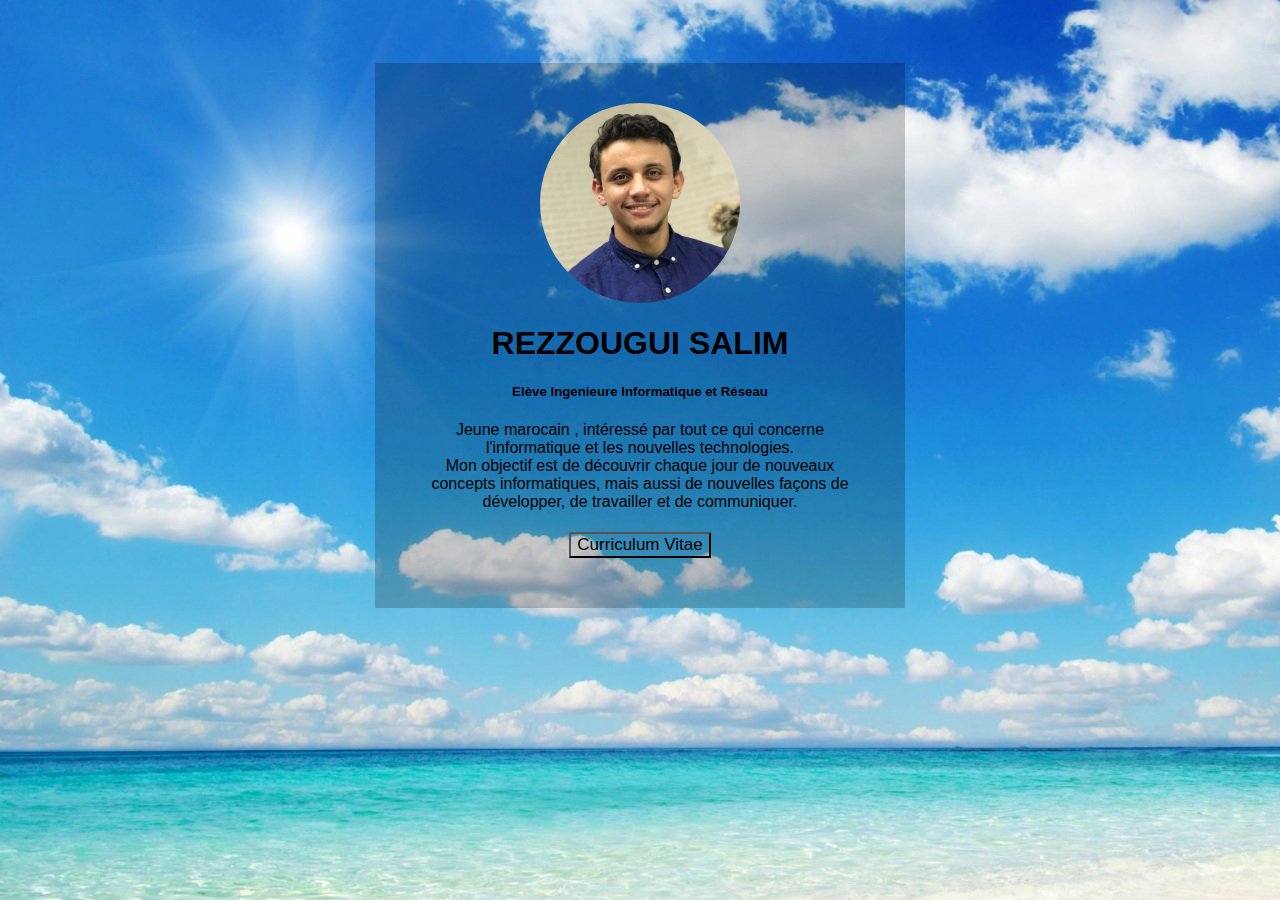
<file: index.html>
<html>
	<head>
		<meta charset="utf-8">
		<script src=""></script>
		<link src="http://maxcdn.bootstrapcdn.com/font-awesome/4.1.0/css/font-awesome.min.css" rel="stylesheet">
		<link href="http://maxcdn.bootstrapcdn.com/font-awesome/4.1.0/css/font-awesome.min.css" rel="stylesheet">
		<link rel="stylesheet" href="https://maxcdn.bootstrapcdn.com/font-awesome/4.4.0/css/font-awesome.min.css">  
		<link rel="stylesheet" href="style.css">
		<title>Personal WebSite</title>
	</head>
	<body>
		<div class="box">
			<img src="pp.jpg" alt="" class="box-img" >
			<h1>REZZOUGUI SALIM</h1>
			<h5>Elève Ingenieure Informatique et Réseau</h5>
			<p>Jeune marocain , intéressé par tout ce qui concerne l'informatique et les nouvelles technologies.<br>
Mon objectif est de découvrir chaque jour de nouveaux concepts informatiques, mais aussi de nouvelles façons de développer, de travailler et de communiquer.</p>
		<div >
			
		<ul>
		<a href="index2.html"><button id="ButtonCV">Curriculum Vitae</button></a>
		<!-- <li><a href="#"><i class="fa fa-facebook"></i></a></li> -->
		 <!-- <li><a href="#"><i class="fa fa-google-plus"></i></a></li> -->
		<!--<li><a href="#"><i class="fas fa-phone" ></i></a></li>-->
		<!--<li><a href="http://www.google.com/"><input type="button" value="CV" /></a></li>-->
			
		</ul>

		
		</div>
		</div>
	</body>
</html>
</file>
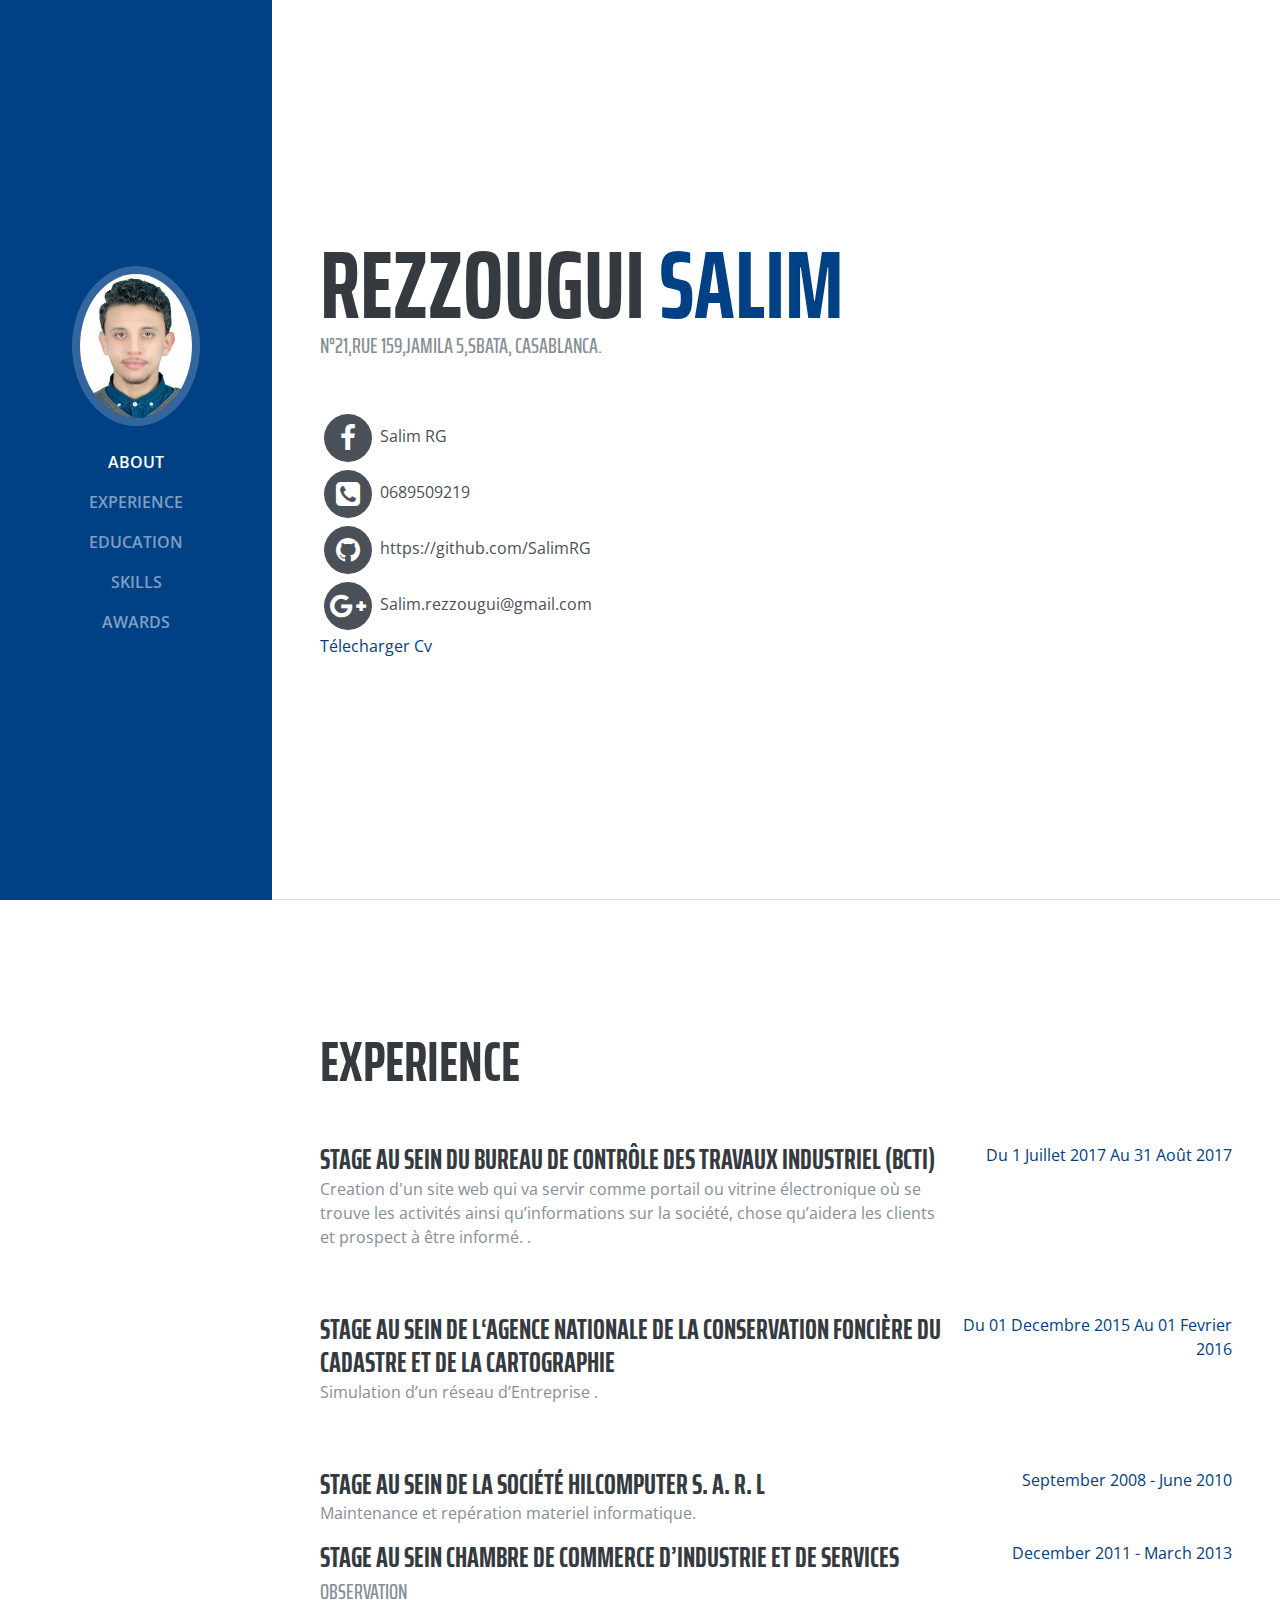
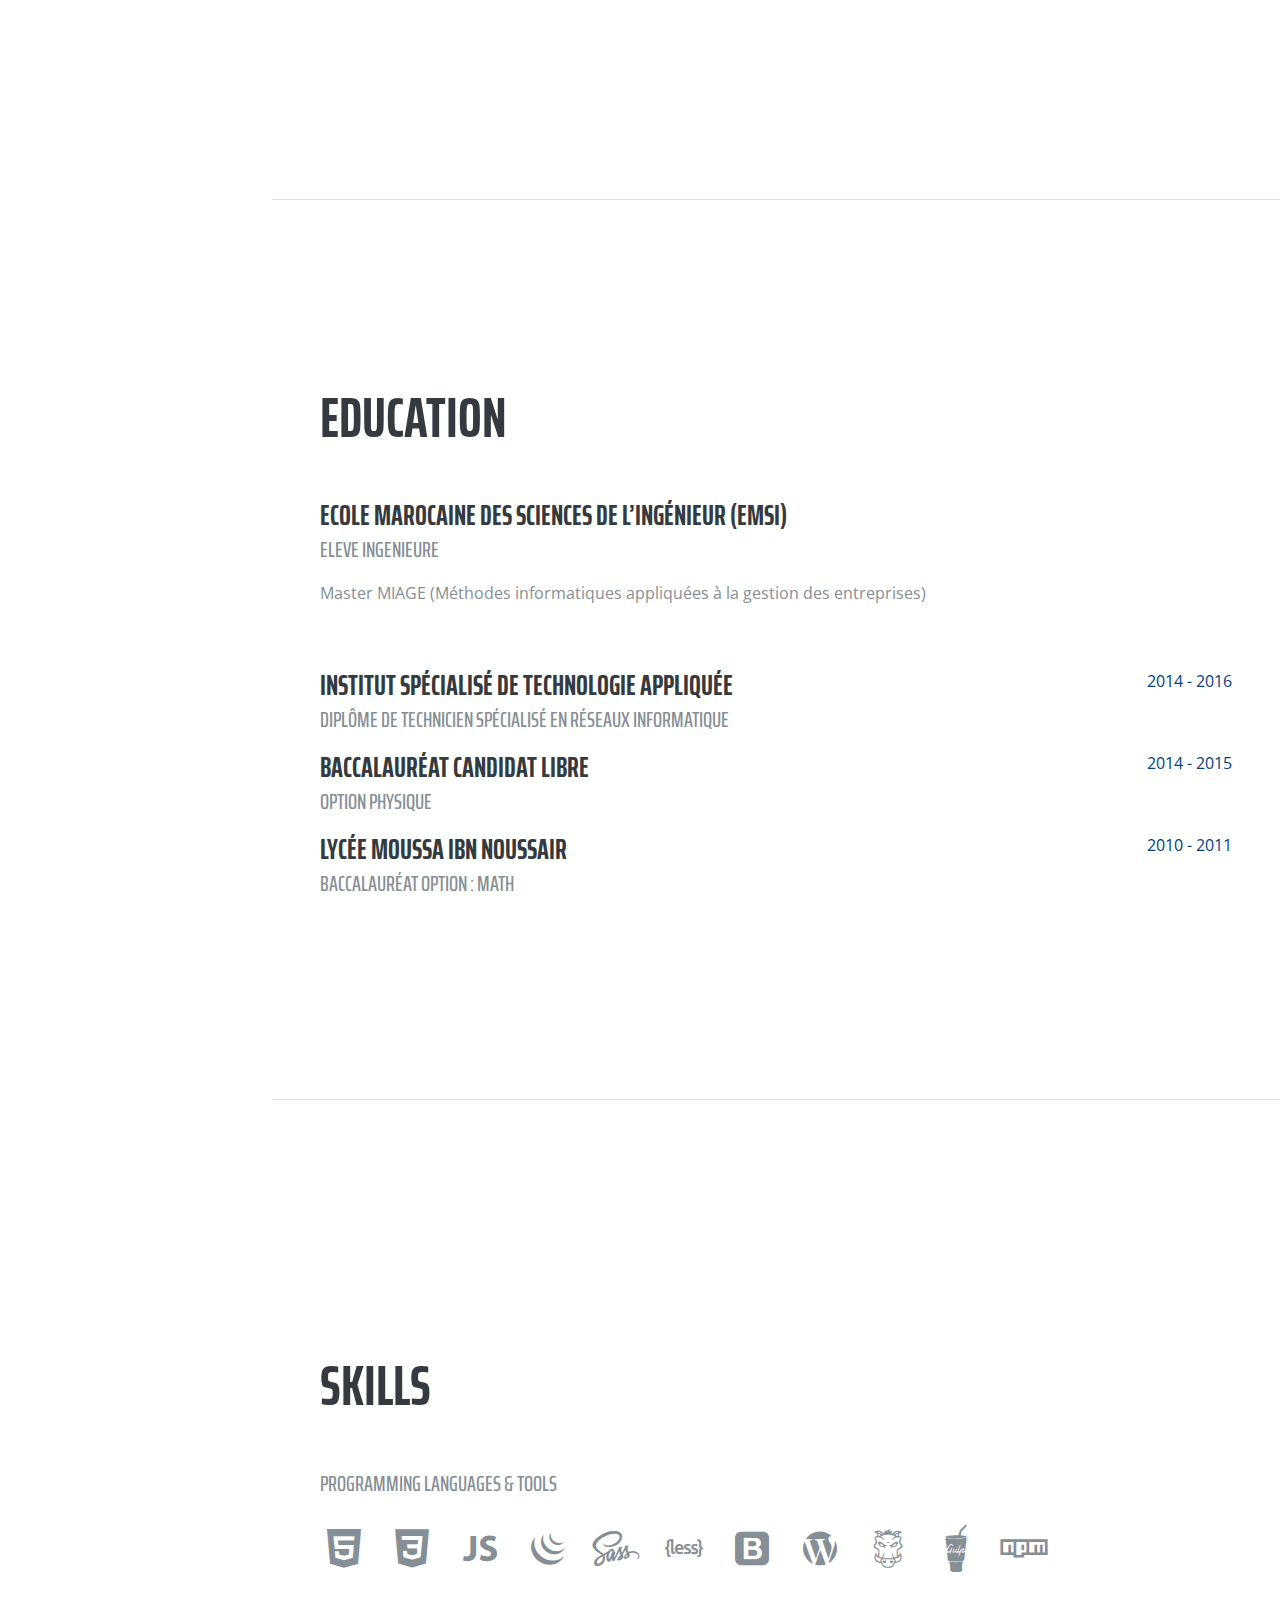
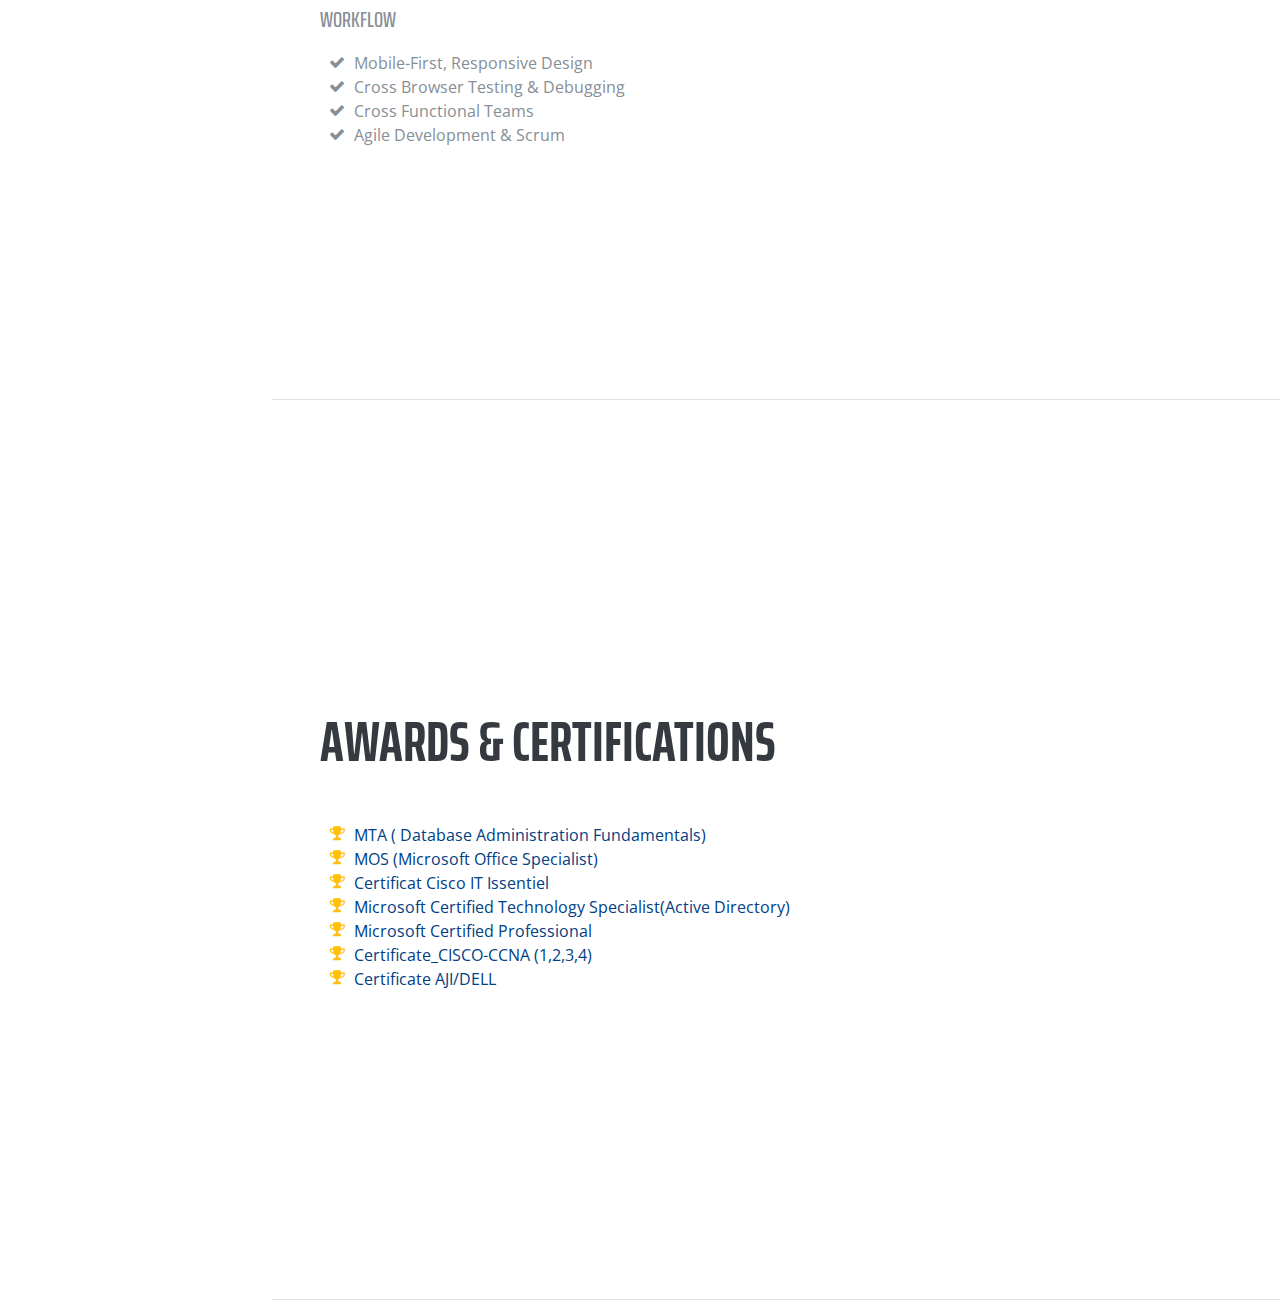
<file: index2.html>
<!DOCTYPE html>
<html lang="en">

  <head>

    <meta charset="utf-8">
    <meta name="viewport" content="width=device-width, initial-scale=1, shrink-to-fit=no">
    <meta name="description" content="">
    <meta name="author" content="">

    <title>Curriculum Vitae</title>

    <!-- Bootstrap core CSS -->
    <link href="vendor/bootstrap/css/bootstrap.min.css" rel="stylesheet">

    <!-- Custom fonts for this template -->
    <link href="https://fonts.googleapis.com/css?family=Saira+Extra+Condensed:100,200,300,400,500,600,700,800,900" rel="stylesheet">
    <link href="https://fonts.googleapis.com/css?family=Open+Sans:300,300i,400,400i,600,600i,700,700i,800,800i" rel="stylesheet">
    <link href="vendor/font-awesome/css/font-awesome.min.css" rel="stylesheet">
    <link href="vendor/devicons/css/devicons.min.css" rel="stylesheet">
    <link href="vendor/simple-line-icons/css/simple-line-icons.css" rel="stylesheet">

    <!-- Custom styles for this template -->
    <link href="css/resume.min.css" rel="stylesheet">

  </head>

  <body id="page-top">

    <nav class="navbar navbar-expand-lg navbar-dark bg-primary fixed-top" id="sideNav">
      <a class="navbar-brand js-scroll-trigger" href="#page-top">
        <span class="d-block d-lg-none">curriculum vitae</span>
        <span class="d-none d-lg-block">
          <img class="img-fluid img-profile rounded-circle mx-auto mb-2" src="img/Profile1.jpg" alt="">
        </span>
      </a>
      <button class="navbar-toggler" type="button" data-toggle="collapse" data-target="#navbarSupportedContent" aria-controls="navbarSupportedContent" aria-expanded="false" aria-label="Toggle navigation">
        <span class="navbar-toggler-icon"></span>
      </button>
      <div class="collapse navbar-collapse" id="navbarSupportedContent">
        <ul class="navbar-nav">
          <li class="nav-item">
            <a class="nav-link js-scroll-trigger" href="#about">About</a>
          </li>
          <li class="nav-item">
            <a class="nav-link js-scroll-trigger" href="#experience">Experience</a>
          </li>
          <li class="nav-item">
            <a class="nav-link js-scroll-trigger" href="#education">Education</a>
          </li>
          <li class="nav-item">
            <a class="nav-link js-scroll-trigger" href="#skills">Skills</a>
          </li>
          <!-- <li class="nav-item"> -->
            <!-- <a class="nav-link js-scroll-trigger" href="#interests">Interests</a> -->
          <!-- </li> -->
          <li class="nav-item">
            <a class="nav-link js-scroll-trigger" href="#awards">Awards</a>
          </li>
        </ul>
      </div>
    </nav>

    <div class="container-fluid p-0">

      <section class="resume-section p-3 p-lg-5 d-flex d-column" id="about">
        <div class="my-auto">
          <h1 class="mb-0">REZZOUGUI
            <span class="text-primary">Salim</span>
          </h1>
          <div class="subheading mb-5">N°21,Rue 159,Jamila 5,Sbata, CASABLANCA.
            <!-- <a href="https://mail.google.com/mail/u/0/#inbox">salim.rezzougui@gmail.com</a> -->
			
          </div>
		  
		  <!-- <div> -->
          <!-- <p class="mb-5">I am experienced in leveraging agile frameworks to provide a robust synopsis for high level overviews. Iterative approaches to corporate strategy foster collaborative thinking to further the overall value proposition.</p> -->
          <!-- </div> -->
		  <ul class="list-inline list-social-icons mb-0">
            <div><li class="list-inline-item">
              <a href="#">
                <span class="fa-stack fa-lg">
                  <i class="fa fa-circle fa-stack-2x"></i>
                  <i class="fa fa-facebook fa-stack-1x fa-inverse"></i>
                </span>
				<a href="https://web.facebook.com/salim.flow.3" target="_blank">Salim RG</a>

              </a>
            </li>
			</div>
            <!-- <li class="list-inline-item"> -->
              <!-- <a href="#"> -->
                <!-- <span class="fa-stack fa-lg"> -->
                  <!-- <i class="fa fa-circle fa-stack-2x"></i> -->
                  <!-- <i class="fa fa-twitter fa-stack-1x fa-inverse"></i> -->
                <!-- </span> -->
              <!-- </a> -->
            <!-- </li> -->
            <div><li class="list-inline-item">
              <a href="#">
                <span class="fa-stack fa-lg">
                  <i class="fa fa-circle fa-stack-2x"></i>
                  <i class="fa fa-phone-square fa-stack-1x fa-inverse"></i> 
                </span>
				0689509219
              </a>
			  
            </li>
			</div>
            <div>
			<li class="list-inline-item">
              <a href="https://github.com/SalimRG" target="_blank">
                <span class="fa-stack fa-lg">
                  <i class="fa fa-circle fa-stack-2x"></i>
                  <i class="fa fa-github fa-stack-1x fa-inverse"></i>
                </span>
				https://github.com/SalimRG
              </a>
            </li>
			</div>
			  <div>
			<li class="list-inline-item">
              <a href="#">
                <span class="fa-stack fa-lg">
                  <i class="fa fa-circle fa-stack-2x"></i>
                  <i class="fa fa-google-plus fa-stack-1x fa-inverse"></i>
                </span>
				Salim.rezzougui@gmail.com
              </a>
            </li>
			</div>
          </ul>
		  
		  <div class ="box">
			<a href="img\CVSalim.pdf" target="_blank" class="button1">Télecharger Cv</a>
		  </div>
        </div>
      </section>

      <section class="resume-section p-3 p-lg-5 d-flex flex-column" id="experience">
        <div class="my-auto">
          <h2 class="mb-5">Experience</h2>

          <div class="resume-item d-flex flex-column flex-md-row mb-5">
            <div class="resume-content mr-auto">
              <h3 class="mb-0">Stage au sein du Bureau de contrôle des travaux Industriel (BCTI)</h3>
              <!-- <div class="subheading mb-3">Devlopeur</div> -->
              <p>Creation d'un site web qui va servir comme portail ou vitrine électronique où se trouve les activités ainsi qu’informations sur la société, chose qu’aidera les clients et prospect à être informé. .</p>
            </div>
            <div class="resume-date text-md-right">
              <span class="text-primary">Du 1 Juillet 2017 Au 31 Août 2017</span>
            </div>
          </div>

          

          <div class="resume-item d-flex flex-column flex-md-row mb-5">
            <div class="resume-content mr-auto">
              <h3 class="mb-0">Stage au sein de l‘Agence Nationale De La Conservation Foncière Du Cadastre Et De La Cartographie</h3>
              <!-- <div class="subheading mb-3">Devloppeur</div> -->
              <p>Simulation d’un réseau d’Entreprise .</p>
            </div>
            <div class="resume-date text-md-right">
              <span class="text-primary">Du 01 Decembre 2015 Au 01 Fevrier 2016</span>
            </div>
          </div>

          <div class="resume-item d-flex flex-column flex-md-row">
            <div class="resume-content mr-auto">
              <h3 class="mb-0">Stage au sein de la société Hilcomputer S. A. R. L </h3>
              <!-- <div class="subheading mb-3">Devlopper</div> -->
              <p>Maintenance et repération materiel informatique.</p>
            </div>
            <div class="resume-date text-md-right">
              <span class="text-primary">September 2008 - June 2010</span>
            </div>
          </div>
		  
		  <div class="resume-item d-flex flex-column flex-md-row mb-5">
            <div class="resume-content mr-auto">
              <h3 class="mb-0">Stage au sein Chambre De Commerce D’industrie Et De Services </h3>
              <div class="subheading mb-3">Observation</div>
              <p></p>
            </div>
            <div class="resume-date text-md-right">
              <span class="text-primary">December 2011 - March 2013</span>
            </div>
          </div>

        </div>

      </section>

      <section class="resume-section p-3 p-lg-5 d-flex flex-column" id="education">
        <div class="my-auto">
          <h2 class="mb-5">Education</h2>

          <div class="resume-item d-flex flex-column flex-md-row mb-5">
            <div class="resume-content mr-auto">
              <h3 class="mb-0">Ecole Marocaine des Sciences de l’Ingénieur (EMSI)</h3>
              <div class="subheading mb-3">Eleve Ingenieure</div>
              <div>Master MIAGE (Méthodes informatiques appliquées à la gestion des entreprises)</div>
              <p></p>
            </div>
            <div class="resume-date text-md-right">
              <span class="text-primary"></span>
            </div>
          </div>

          <div class="resume-item d-flex flex-column flex-md-row">
            <div class="resume-content mr-auto">
              <h3 class="mb-0">Institut Spécialisé de Technologie Appliquée</h3>
              <div class="subheading mb-3">Diplôme de technicien spécialisé en réseaux informatique</div>
              <p></p>
            </div>
            <div class="resume-date text-md-right">
              <span class="text-primary">2014 - 2016</span>
            </div>
          </div>
		  <div class="resume-item d-flex flex-column flex-md-row">
            <div class="resume-content mr-auto">
              <h3 class="mb-0">Baccalauréat candidat libre</h3>
              <div class="subheading mb-3">Option Physique</div>
              <p></p>
            </div>
            <div class="resume-date text-md-right">
              <span class="text-primary">2014 - 2015</span>
            </div>
          </div>
		  <div class="resume-item d-flex flex-column flex-md-row">
            <div class="resume-content mr-auto">
              <h3 class="mb-0">Lycée Moussa ibn Noussair</h3>
              <div class="subheading mb-3">Baccalauréat option : Math</div>
              <p></p>
            </div>
            <div class="resume-date text-md-right">
              <span class="text-primary">2010 - 2011</span>
            </div>
          </div>

        </div>
      </section>

      <section class="resume-section p-3 p-lg-5 d-flex flex-column" id="skills">
        <div class="my-auto">
          <h2 class="mb-5">Skills</h2>

          <div class="subheading mb-3">Programming Languages &amp; Tools</div>
          <ul class="list-inline list-icons">
            <li class="list-inline-item">
              <i class="devicons devicons-html5"></i>
            </li>
            <li class="list-inline-item">
              <i class="devicons devicons-css3"></i>
            </li>
            <li class="list-inline-item">
              <i class="devicons devicons-javascript"></i>
            </li>
            <li class="list-inline-item">
              <i class="devicons devicons-jquery"></i>
            </li>
            <li class="list-inline-item">
              <i class="devicons devicons-sass"></i>
            </li>
            <li class="list-inline-item">
              <i class="devicons devicons-less"></i>
            </li>
            <li class="list-inline-item">
              <i class="devicons devicons-bootstrap"></i>
            </li>
            <li class="list-inline-item">
              <i class="devicons devicons-wordpress"></i>
            </li>
            <li class="list-inline-item">
              <i class="devicons devicons-grunt"></i>
            </li>
            <li class="list-inline-item">
              <i class="devicons devicons-gulp"></i>
            </li>
            <li class="list-inline-item">
              <i class="devicons devicons-npm"></i>
            </li>
          </ul>

          <div class="subheading mb-3">Workflow</div>
          <ul class="fa-ul mb-0">
            <li>
              <i class="fa-li fa fa-check"></i>
              Mobile-First, Responsive Design</li>
            <li>
              <i class="fa-li fa fa-check"></i>
              Cross Browser Testing &amp; Debugging</li>
            <li>
              <i class="fa-li fa fa-check"></i>
              Cross Functional Teams</li>
            <li>
              <i class="fa-li fa fa-check"></i>
              Agile Development &amp; Scrum</li>
          </ul>
        </div>
      </section>

      <!-- <section class="resume-section p-3 p-lg-5 d-flex flex-column" id="interests"> -->
        <!-- <div class="my-auto"> -->
          <!-- <h2 class="mb-5">Interests</h2> -->
          <!-- <p>Apart from being a web developer, I enjoy most of my time being outdoors. In the winter, I am an avid skiier and novice ice climber. During the warmer months here in Colorado, I enjoy mountain biking, free climbing, and kayaking.</p> -->
          <!-- <p class="mb-0">When forced indoors, I follow a number of sci-fi and fantasy genre movies and television shows, I am an aspiring chef, and I spend a large amount of my free time exploring the latest technolgy advancements in the front-end web development world.</p> -->
        <!-- </div> -->
      <!-- </section> -->

      <section class="resume-section p-3 p-lg-5 d-flex flex-column" id="awards">
        <div class="my-auto">
          <h2 class="mb-5">Awards &amp; Certifications</h2>
          <ul class="fa-ul mb-0">
            <li>
              <i class="fa-li fa fa-trophy text-warning"></i>
              <a href="img\MTACERTIF-basedonne.pdf" target="_blank">MTA ( Database Administration Fundamentals)</a></li>
            <li>
              <i class="fa-li fa fa-trophy text-warning"></i>
              <a href="img\Certificate_MS_ specialistmaster office.pdf" target="_blank">MOS (Microsoft Office Specialist)</a></li>
            <li>
              <i class="fa-li fa fa-trophy text-warning"></i>
              <!-- 1<sup>st</sup> -->
              <a href="img\Certificate_CISCO-IT essentials_ (2).pdf" target="_blank">Certificat Cisco IT Issentiel</a></li>
            <li>
              <i class="fa-li fa fa-trophy text-warning"></i>
              <!-- 1<sup>st</sup> -->
              <a href="img\Certificate_MS_ ACTIVEDIRECTORY.pdf" target="_blank">Microsoft Certified Technology Specialist(Active Directory)</a></li>
            <li>
              <i class="fa-li fa fa-trophy text-warning"></i>
              <!-- 2<sup>nd</sup> -->
              <a href="img\Certificate_MS_ (2).pdf" target="_blank">Microsoft Certified Professional</a></li>
            <li>
            <li>
              <i class="fa-li fa fa-trophy text-warning"></i>
              <!-- 1<sup>st</sup> -->
              <a href="img\ccna.pdf" target="_blank">Certificate_CISCO-CCNA (1,2,3,4)</a></li>
            <li>
              <i class="fa-li fa fa-trophy text-warning"></i>
              <!-- 3<sup>rd</sup> -->
              <a href="C:\Users\Salim\Documents\GitHub\salimrg.github.io\cv Salim\img\" target="_blank">Certificate AJI/DELL</a></li>
          </ul>
        </div>
      </section>

    </div>

    <!-- Bootstrap core JavaScript -->
    <script src="vendor/jquery/jquery.min.js"></script>
    <script src="vendor/bootstrap/js/bootstrap.bundle.min.js"></script>

    <!-- Plugin JavaScript -->
    <script src="vendor/jquery-easing/jquery.easing.min.js"></script>

    <!-- Custom scripts for this template -->
    <script src="js/resume.min.js"></script>

  </body>

</html>
</file>
<file: style.css>
body{
	padding: 0;
	background-image: url(blue-sky-hd-wallpaper-1.jpg);
	background-repeat: no-repeat;
	background-size: cover;
}
.box{
	width: 450;
	background: rgba(0,0,0,0.2);
	padding: 40px;
	text-align: center;
	margin: auto;
	margin-top: 5%;
	color/ white;
	font-family: 'Century Gothic',sans-serif;
}
.box2 {
	width: 410px;
	background: rgba(0,0,0,0.2);
	padding: 20px;
	text-align: center;
	margin: auto;
	margin-top: 5%;
}
.box-img{
	border-radius: 50%;
	width: 200px;
	height: 200px;
}
.box-h1{
	font-size: 40px;
	letter-spacing: 40px;
	font-weight: 100;
}
.box-h5{
	font-size: 25px;
	letter-spacing: 3px;
	font-weight: 100;	
}
.box-p{
	text-align: justify;
}
 ul{
	 margin: 5;
	 padding: 5;
 }
 .box li{
	display: inline-block; 
	margin: 6px;
	list-style: none;
 }
 .box li a{
	 color: #0b173c;
	 text-decoration: none;
	 font-size: 30px;
	 transition: all ease-in-out 250ms;	 
 }
 .box li a:hover{
	 color: #b9b9b9; 
 }
 .box button{		
		font-size: 17px;
		font-weight: 20; 
 }
 #ButtonCV{		
		background-color: transparent;
		color:black;	
}
</file>
<file: vendor/simple-line-icons/css/simple-line-icons.css>
@font-face {
  font-family: 'simple-line-icons';
  src: url('../fonts/Simple-Line-Icons.eot?v=2.4.0');
  src: url('../fonts/Simple-Line-Icons.eot?v=2.4.0#iefix') format('embedded-opentype'), url('../fonts/Simple-Line-Icons.woff2?v=2.4.0') format('woff2'), url('../fonts/Simple-Line-Icons.ttf?v=2.4.0') format('truetype'), url('../fonts/Simple-Line-Icons.woff?v=2.4.0') format('woff'), url('../fonts/Simple-Line-Icons.svg?v=2.4.0#simple-line-icons') format('svg');
  font-weight: normal;
  font-style: normal;
}
/*
 Use the following CSS code if you want to have a class per icon.
 Instead of a list of all class selectors, you can use the generic [class*="icon-"] selector, but it's slower:
*/
.icon-user,
.icon-people,
.icon-user-female,
.icon-user-follow,
.icon-user-following,
.icon-user-unfollow,
.icon-login,
.icon-logout,
.icon-emotsmile,
.icon-phone,
.icon-call-end,
.icon-call-in,
.icon-call-out,
.icon-map,
.icon-location-pin,
.icon-direction,
.icon-directions,
.icon-compass,
.icon-layers,
.icon-menu,
.icon-list,
.icon-options-vertical,
.icon-options,
.icon-arrow-down,
.icon-arrow-left,
.icon-arrow-right,
.icon-arrow-up,
.icon-arrow-up-circle,
.icon-arrow-left-circle,
.icon-arrow-right-circle,
.icon-arrow-down-circle,
.icon-check,
.icon-clock,
.icon-plus,
.icon-minus,
.icon-close,
.icon-event,
.icon-exclamation,
.icon-organization,
.icon-trophy,
.icon-screen-smartphone,
.icon-screen-desktop,
.icon-plane,
.icon-notebook,
.icon-mustache,
.icon-mouse,
.icon-magnet,
.icon-energy,
.icon-disc,
.icon-cursor,
.icon-cursor-move,
.icon-crop,
.icon-chemistry,
.icon-speedometer,
.icon-shield,
.icon-screen-tablet,
.icon-magic-wand,
.icon-hourglass,
.icon-graduation,
.icon-ghost,
.icon-game-controller,
.icon-fire,
.icon-eyeglass,
.icon-envelope-open,
.icon-envelope-letter,
.icon-bell,
.icon-badge,
.icon-anchor,
.icon-wallet,
.icon-vector,
.icon-speech,
.icon-puzzle,
.icon-printer,
.icon-present,
.icon-playlist,
.icon-pin,
.icon-picture,
.icon-handbag,
.icon-globe-alt,
.icon-globe,
.icon-folder-alt,
.icon-folder,
.icon-film,
.icon-feed,
.icon-drop,
.icon-drawer,
.icon-docs,
.icon-doc,
.icon-diamond,
.icon-cup,
.icon-calculator,
.icon-bubbles,
.icon-briefcase,
.icon-book-open,
.icon-basket-loaded,
.icon-basket,
.icon-bag,
.icon-action-undo,
.icon-action-redo,
.icon-wrench,
.icon-umbrella,
.icon-trash,
.icon-tag,
.icon-support,
.icon-frame,
.icon-size-fullscreen,
.icon-size-actual,
.icon-shuffle,
.icon-share-alt,
.icon-share,
.icon-rocket,
.icon-question,
.icon-pie-chart,
.icon-pencil,
.icon-note,
.icon-loop,
.icon-home,
.icon-grid,
.icon-graph,
.icon-microphone,
.icon-music-tone-alt,
.icon-music-tone,
.icon-earphones-alt,
.icon-earphones,
.icon-equalizer,
.icon-like,
.icon-dislike,
.icon-control-start,
.icon-control-rewind,
.icon-control-play,
.icon-control-pause,
.icon-control-forward,
.icon-control-end,
.icon-volume-1,
.icon-volume-2,
.icon-volume-off,
.icon-calendar,
.icon-bulb,
.icon-chart,
.icon-ban,
.icon-bubble,
.icon-camrecorder,
.icon-camera,
.icon-cloud-download,
.icon-cloud-upload,
.icon-envelope,
.icon-eye,
.icon-flag,
.icon-heart,
.icon-info,
.icon-key,
.icon-link,
.icon-lock,
.icon-lock-open,
.icon-magnifier,
.icon-magnifier-add,
.icon-magnifier-remove,
.icon-paper-clip,
.icon-paper-plane,
.icon-power,
.icon-refresh,
.icon-reload,
.icon-settings,
.icon-star,
.icon-symbol-female,
.icon-symbol-male,
.icon-target,
.icon-credit-card,
.icon-paypal,
.icon-social-tumblr,
.icon-social-twitter,
.icon-social-facebook,
.icon-social-instagram,
.icon-social-linkedin,
.icon-social-pinterest,
.icon-social-github,
.icon-social-google,
.icon-social-reddit,
.icon-social-skype,
.icon-social-dribbble,
.icon-social-behance,
.icon-social-foursqare,
.icon-social-soundcloud,
.icon-social-spotify,
.icon-social-stumbleupon,
.icon-social-youtube,
.icon-social-dropbox,
.icon-social-vkontakte,
.icon-social-steam {
  font-family: 'simple-line-icons';
  speak: none;
  font-style: normal;
  font-weight: normal;
  font-variant: normal;
  text-transform: none;
  line-height: 1;
  /* Better Font Rendering =========== */
  -webkit-font-smoothing: antialiased;
  -moz-osx-font-smoothing: grayscale;
}
.icon-user:before {
  content: "\e005";
}
.icon-people:before {
  content: "\e001";
}
.icon-user-female:before {
  content: "\e000";
}
.icon-user-follow:before {
  content: "\e002";
}
.icon-user-following:before {
  content: "\e003";
}
.icon-user-unfollow:before {
  content: "\e004";
}
.icon-login:before {
  content: "\e066";
}
.icon-logout:before {
  content: "\e065";
}
.icon-emotsmile:before {
  content: "\e021";
}
.icon-phone:before {
  content: "\e600";
}
.icon-call-end:before {
  content: "\e048";
}
.icon-call-in:before {
  content: "\e047";
}
.icon-call-out:before {
  content: "\e046";
}
.icon-map:before {
  content: "\e033";
}
.icon-location-pin:before {
  content: "\e096";
}
.icon-direction:before {
  content: "\e042";
}
.icon-directions:before {
  content: "\e041";
}
.icon-compass:before {
  content: "\e045";
}
.icon-layers:before {
  content: "\e034";
}
.icon-menu:before {
  content: "\e601";
}
.icon-list:before {
  content: "\e067";
}
.icon-options-vertical:before {
  content: "\e602";
}
.icon-options:before {
  content: "\e603";
}
.icon-arrow-down:before {
  content: "\e604";
}
.icon-arrow-left:before {
  content: "\e605";
}
.icon-arrow-right:before {
  content: "\e606";
}
.icon-arrow-up:before {
  content: "\e607";
}
.icon-arrow-up-circle:before {
  content: "\e078";
}
.icon-arrow-left-circle:before {
  content: "\e07a";
}
.icon-arrow-right-circle:before {
  content: "\e079";
}
.icon-arrow-down-circle:before {
  content: "\e07b";
}
.icon-check:before {
  content: "\e080";
}
.icon-clock:before {
  content: "\e081";
}
.icon-plus:before {
  content: "\e095";
}
.icon-minus:before {
  content: "\e615";
}
.icon-close:before {
  content: "\e082";
}
.icon-event:before {
  content: "\e619";
}
.icon-exclamation:before {
  content: "\e617";
}
.icon-organization:before {
  content: "\e616";
}
.icon-trophy:before {
  content: "\e006";
}
.icon-screen-smartphone:before {
  content: "\e010";
}
.icon-screen-desktop:before {
  content: "\e011";
}
.icon-plane:before {
  content: "\e012";
}
.icon-notebook:before {
  content: "\e013";
}
.icon-mustache:before {
  content: "\e014";
}
.icon-mouse:before {
  content: "\e015";
}
.icon-magnet:before {
  content: "\e016";
}
.icon-energy:before {
  content: "\e020";
}
.icon-disc:before {
  content: "\e022";
}
.icon-cursor:before {
  content: "\e06e";
}
.icon-cursor-move:before {
  content: "\e023";
}
.icon-crop:before {
  content: "\e024";
}
.icon-chemistry:before {
  content: "\e026";
}
.icon-speedometer:before {
  content: "\e007";
}
.icon-shield:before {
  content: "\e00e";
}
.icon-screen-tablet:before {
  content: "\e00f";
}
.icon-magic-wand:before {
  content: "\e017";
}
.icon-hourglass:before {
  content: "\e018";
}
.icon-graduation:before {
  content: "\e019";
}
.icon-ghost:before {
  content: "\e01a";
}
.icon-game-controller:before {
  content: "\e01b";
}
.icon-fire:before {
  content: "\e01c";
}
.icon-eyeglass:before {
  content: "\e01d";
}
.icon-envelope-open:before {
  content: "\e01e";
}
.icon-envelope-letter:before {
  content: "\e01f";
}
.icon-bell:before {
  content: "\e027";
}
.icon-badge:before {
  content: "\e028";
}
.icon-anchor:before {
  content: "\e029";
}
.icon-wallet:before {
  content: "\e02a";
}
.icon-vector:before {
  content: "\e02b";
}
.icon-speech:before {
  content: "\e02c";
}
.icon-puzzle:before {
  content: "\e02d";
}
.icon-printer:before {
  content: "\e02e";
}
.icon-present:before {
  content: "\e02f";
}
.icon-playlist:before {
  content: "\e030";
}
.icon-pin:before {
  content: "\e031";
}
.icon-picture:before {
  content: "\e032";
}
.icon-handbag:before {
  content: "\e035";
}
.icon-globe-alt:before {
  content: "\e036";
}
.icon-globe:before {
  content: "\e037";
}
.icon-folder-alt:before {
  content: "\e039";
}
.icon-folder:before {
  content: "\e089";
}
.icon-film:before {
  content: "\e03a";
}
.icon-feed:before {
  content: "\e03b";
}
.icon-drop:before {
  content: "\e03e";
}
.icon-drawer:before {
  content: "\e03f";
}
.icon-docs:before {
  content: "\e040";
}
.icon-doc:before {
  content: "\e085";
}
.icon-diamond:before {
  content: "\e043";
}
.icon-cup:before {
  content: "\e044";
}
.icon-calculator:before {
  content: "\e049";
}
.icon-bubbles:before {
  content: "\e04a";
}
.icon-briefcase:before {
  content: "\e04b";
}
.icon-book-open:before {
  content: "\e04c";
}
.icon-basket-loaded:before {
  content: "\e04d";
}
.icon-basket:before {
  content: "\e04e";
}
.icon-bag:before {
  content: "\e04f";
}
.icon-action-undo:before {
  content: "\e050";
}
.icon-action-redo:before {
  content: "\e051";
}
.icon-wrench:before {
  content: "\e052";
}
.icon-umbrella:before {
  content: "\e053";
}
.icon-trash:before {
  content: "\e054";
}
.icon-tag:before {
  content: "\e055";
}
.icon-support:before {
  content: "\e056";
}
.icon-frame:before {
  content: "\e038";
}
.icon-size-fullscreen:before {
  content: "\e057";
}
.icon-size-actual:before {
  content: "\e058";
}
.icon-shuffle:before {
  content: "\e059";
}
.icon-share-alt:before {
  content: "\e05a";
}
.icon-share:before {
  content: "\e05b";
}
.icon-rocket:before {
  content: "\e05c";
}
.icon-question:before {
  content: "\e05d";
}
.icon-pie-chart:before {
  content: "\e05e";
}
.icon-pencil:before {
  content: "\e05f";
}
.icon-note:before {
  content: "\e060";
}
.icon-loop:before {
  content: "\e064";
}
.icon-home:before {
  content: "\e069";
}
.icon-grid:before {
  content: "\e06a";
}
.icon-graph:before {
  content: "\e06b";
}
.icon-microphone:before {
  content: "\e063";
}
.icon-music-tone-alt:before {
  content: "\e061";
}
.icon-music-tone:before {
  content: "\e062";
}
.icon-earphones-alt:before {
  content: "\e03c";
}
.icon-earphones:before {
  content: "\e03d";
}
.icon-equalizer:before {
  content: "\e06c";
}
.icon-like:before {
  content: "\e068";
}
.icon-dislike:before {
  content: "\e06d";
}
.icon-control-start:before {
  content: "\e06f";
}
.icon-control-rewind:before {
  content: "\e070";
}
.icon-control-play:before {
  content: "\e071";
}
.icon-control-pause:before {
  content: "\e072";
}
.icon-control-forward:before {
  content: "\e073";
}
.icon-control-end:before {
  content: "\e074";
}
.icon-volume-1:before {
  content: "\e09f";
}
.icon-volume-2:before {
  content: "\e0a0";
}
.icon-volume-off:before {
  content: "\e0a1";
}
.icon-calendar:before {
  content: "\e075";
}
.icon-bulb:before {
  content: "\e076";
}
.icon-chart:before {
  content: "\e077";
}
.icon-ban:before {
  content: "\e07c";
}
.icon-bubble:before {
  content: "\e07d";
}
.icon-camrecorder:before {
  content: "\e07e";
}
.icon-camera:before {
  content: "\e07f";
}
.icon-cloud-download:before {
  content: "\e083";
}
.icon-cloud-upload:before {
  content: "\e084";
}
.icon-envelope:before {
  content: "\e086";
}
.icon-eye:before {
  content: "\e087";
}
.icon-flag:before {
  content: "\e088";
}
.icon-heart:before {
  content: "\e08a";
}
.icon-info:before {
  content: "\e08b";
}
.icon-key:before {
  content: "\e08c";
}
.icon-link:before {
  content: "\e08d";
}
.icon-lock:before {
  content: "\e08e";
}
.icon-lock-open:before {
  content: "\e08f";
}
.icon-magnifier:before {
  content: "\e090";
}
.icon-magnifier-add:before {
  content: "\e091";
}
.icon-magnifier-remove:before {
  content: "\e092";
}
.icon-paper-clip:before {
  content: "\e093";
}
.icon-paper-plane:before {
  content: "\e094";
}
.icon-power:before {
  content: "\e097";
}
.icon-refresh:before {
  content: "\e098";
}
.icon-reload:before {
  content: "\e099";
}
.icon-settings:before {
  content: "\e09a";
}
.icon-star:before {
  content: "\e09b";
}
.icon-symbol-female:before {
  content: "\e09c";
}
.icon-symbol-male:before {
  content: "\e09d";
}
.icon-target:before {
  content: "\e09e";
}
.icon-credit-card:before {
  content: "\e025";
}
.icon-paypal:before {
  content: "\e608";
}
.icon-social-tumblr:before {
  content: "\e00a";
}
.icon-social-twitter:before {
  content: "\e009";
}
.icon-social-facebook:before {
  content: "\e00b";
}
.icon-social-instagram:before {
  content: "\e609";
}
.icon-social-linkedin:before {
  content: "\e60a";
}
.icon-social-pinterest:before {
  content: "\e60b";
}
.icon-social-github:before {
  content: "\e60c";
}
.icon-social-google:before {
  content: "\e60d";
}
.icon-social-reddit:before {
  content: "\e60e";
}
.icon-social-skype:before {
  content: "\e60f";
}
.icon-social-dribbble:before {
  content: "\e00d";
}
.icon-social-behance:before {
  content: "\e610";
}
.icon-social-foursqare:before {
  content: "\e611";
}
.icon-social-soundcloud:before {
  content: "\e612";
}
.icon-social-spotify:before {
  content: "\e613";
}
.icon-social-stumbleupon:before {
  content: "\e614";
}
.icon-social-youtube:before {
  content: "\e008";
}
.icon-social-dropbox:before {
  content: "\e00c";
}
.icon-social-vkontakte:before {
  content: "\e618";
}
.icon-social-steam:before {
  content: "\e620";
}
</file>
<file: vendor/devicons/css/devicons.min.css>
/*!
 *  Devicons 1.8.0 made by Theodore Vorillas / http://vorillaz.com 
 */
@font-face{font-family:devicons;src:url(../fonts/devicons.eot?xqxft6);src:url(../fonts/devicons.eot?#iefixxqxft6) format("embedded-opentype"),url(../fonts/devicons.woff?xqxft6) format("woff"),url(../fonts/devicons.ttf?xqxft6) format("truetype"),url(../fonts/devicons.svg?xqxft6#devicons) format("svg");font-weight:400;font-style:normal}.devicons{font-family:devicons;speak:none;font-style:normal;font-weight:400;font-variant:normal;text-transform:none;line-height:1;-webkit-font-smoothing:antialiased;-moz-osx-font-smoothing:grayscale}.devicons-git:before{content:"\e602"}.devicons-git_compare:before{content:"\e628"}.devicons-git_branch:before{content:"\e625"}.devicons-git_commit:before{content:"\e629"}.devicons-git_pull_request:before{content:"\e626"}.devicons-git_merge:before{content:"\e627"}.devicons-bitbucket:before{content:"\e603"}.devicons-github_alt:before{content:"\e608"}.devicons-github_badge:before{content:"\e609"}.devicons-github:before{content:"\e60a"}.devicons-github_full:before{content:"\e617"}.devicons-java:before{content:"\e638"}.devicons-ruby:before{content:"\e639"}.devicons-scala:before{content:"\e637"}.devicons-python:before{content:"\e63c"}.devicons-go:before{content:"\e624"}.devicons-ruby_on_rails:before{content:"\e63b"}.devicons-django:before{content:"\e61d"}.devicons-markdown:before{content:"\e63e"}.devicons-php:before{content:"\e63d"}.devicons-mysql:before{content:"\e604"}.devicons-streamline:before{content:"\e605"}.devicons-database:before{content:"\e606"}.devicons-laravel:before{content:"\e63f"}.devicons-javascript:before{content:"\e64e"}.devicons-angular:before{content:"\e653"}.devicons-backbone:before{content:"\e652"}.devicons-coffeescript:before{content:"\e651"}.devicons-jquery:before{content:"\e650"}.devicons-modernizr:before{content:"\e620"}.devicons-jquery_ui:before{content:"\e654"}.devicons-ember:before{content:"\e61b"}.devicons-dojo:before{content:"\e61c"}.devicons-nodejs:before{content:"\e619"}.devicons-nodejs_small:before{content:"\e618"}.devicons-javascript_shield:before{content:"\e64f"}.devicons-bootstrap:before{content:"\e647"}.devicons-sass:before{content:"\e64b"}.devicons-css3_full:before{content:"\e64a"}.devicons-css3:before{content:"\e649"}.devicons-html5:before{content:"\e636"}.devicons-html5_multimedia:before{content:"\e632"}.devicons-html5_device_access:before{content:"\e633"}.devicons-html5_3d_effects:before{content:"\e635"}.devicons-html5_connectivity:before{content:"\e634"}.devicons-ghost_small:before{content:"\e614"}.devicons-ghost:before{content:"\e61f"}.devicons-magento:before{content:"\e640"}.devicons-joomla:before{content:"\e641"}.devicons-jekyll_small:before{content:"\e60d"}.devicons-drupal:before{content:"\e642"}.devicons-wordpress:before{content:"\e60b"}.devicons-grunt:before{content:"\e64c"}.devicons-bower:before{content:"\e64d"}.devicons-npm:before{content:"\e61e"}.devicons-yahoo_small:before{content:"\e62b"}.devicons-yahoo:before{content:"\e615"}.devicons-bing_small:before{content:"\e600"}.devicons-windows:before{content:"\e60f"}.devicons-linux:before{content:"\e612"}.devicons-ubuntu:before{content:"\e63a"}.devicons-android:before{content:"\e60e"}.devicons-apple:before{content:"\e611"}.devicons-appstore:before{content:"\e613"}.devicons-phonegap:before{content:"\e630"}.devicons-blackberry:before{content:"\e623"}.devicons-stackoverflow:before{content:"\e610"}.devicons-techcrunch:before{content:"\e62c"}.devicons-codrops:before{content:"\e62f"}.devicons-css_tricks:before{content:"\e601"}.devicons-smashing_magazine:before{content:"\e62d"}.devicons-netmagazine:before{content:"\e62e"}.devicons-codepen:before{content:"\e616"}.devicons-cssdeck:before{content:"\e62a"}.devicons-hackernews:before{content:"\e61a"}.devicons-dropbox:before{content:"\e607"}.devicons-google_drive:before{content:"\e631"}.devicons-visualstudio:before{content:"\e60c"}.devicons-unity_small:before{content:"\e621"}.devicons-raspberry_pi:before{content:"\e622"}.devicons-chrome:before{content:"\e643"}.devicons-ie:before{content:"\e644"}.devicons-firefox:before{content:"\e645"}.devicons-opera:before{content:"\e646"}.devicons-safari:before{content:"\e648"}.devicons-swift:before{content:"\e655"}.devicons-symfony:before{content:"\e656"}.devicons-symfony_badge:before{content:"\e657"}.devicons-less:before{content:"\e658"}.devicons-stylus:before{content:"\e659"}.devicons-trello:before{content:"\e65a"}.devicons-atlassian:before{content:"\e65b"}.devicons-jira:before{content:"\e65c"}.devicons-envato:before{content:"\e65d"}.devicons-snap_svg:before{content:"\e65e"}.devicons-raphael:before{content:"\e65f"}.devicons-google_analytics:before{content:"\e660"}.devicons-compass:before{content:"\e661"}.devicons-onedrive:before{content:"\e662"}.devicons-gulp:before{content:"\e663"}.devicons-atom:before{content:"\e664"}.devicons-cisco:before{content:"\e665"}.devicons-nancy:before{content:"\e666"}.devicons-clojure:before{content:"\e668"}.devicons-clojure_alt:before{content:"\e66a"}.devicons-perl:before{content:"\e669"}.devicons-celluloid:before{content:"\e66b"}.devicons-w3c:before{content:"\e66c"}.devicons-redis:before{content:"\e66d"}.devicons-postgresql:before{content:"\e66e"}.devicons-webplatform:before{content:"\e66f"}.devicons-jenkins:before{content:"\e667"}.devicons-requirejs:before{content:"\e670"}.devicons-opensource:before{content:"\e671"}.devicons-typo3:before{content:"\e672"}.devicons-uikit:before{content:"\e673"}.devicons-doctrine:before{content:"\e674"}.devicons-groovy:before{content:"\e675"}.devicons-nginx:before{content:"\e676"}.devicons-haskell:before{content:"\e677"}.devicons-zend:before{content:"\e678"}.devicons-gnu:before{content:"\e679"}.devicons-yeoman:before{content:"\e67a"}.devicons-heroku:before{content:"\e67b"}.devicons-debian:before{content:"\e67d"}.devicons-travis:before{content:"\e67e"}.devicons-dotnet:before{content:"\e67f"}.devicons-codeigniter:before{content:"\e680"}.devicons-javascript_badge:before{content:"\e681"}.devicons-yii:before{content:"\e682"}.devicons-msql_server:before{content:"\e67c"}.devicons-composer:before{content:"\e683"}.devicons-krakenjs_badge:before{content:"\e684"}.devicons-krakenjs:before{content:"\e685"}.devicons-mozilla:before{content:"\e686"}.devicons-firebase:before{content:"\e687"}.devicons-sizzlejs:before{content:"\e688"}.devicons-creativecommons:before{content:"\e689"}.devicons-creativecommons_badge:before{content:"\e68a"}.devicons-mitlicence:before{content:"\e68b"}.devicons-senchatouch:before{content:"\e68c"}.devicons-bugsense:before{content:"\e68d"}.devicons-extjs:before{content:"\e68e"}.devicons-mootools_badge:before{content:"\e68f"}.devicons-mootools:before{content:"\e690"}.devicons-ruby_rough:before{content:"\e691"}.devicons-komodo:before{content:"\e692"}.devicons-coda:before{content:"\e693"}.devicons-bintray:before{content:"\e694"}.devicons-terminal:before{content:"\e695"}.devicons-code:before{content:"\e696"}.devicons-responsive:before{content:"\e697"}.devicons-dart:before{content:"\e698"}.devicons-aptana:before{content:"\e699"}.devicons-mailchimp:before{content:"\e69a"}.devicons-netbeans:before{content:"\e69b"}.devicons-dreamweaver:before{content:"\e69c"}.devicons-brackets:before{content:"\e69d"}.devicons-eclipse:before{content:"\e69e"}.devicons-cloud9:before{content:"\e69f"}.devicons-scrum:before{content:"\e6a0"}.devicons-prolog:before{content:"\e6a1"}.devicons-terminal_badge:before{content:"\e6a2"}.devicons-code_badge:before{content:"\e6a3"}.devicons-mongodb:before{content:"\e6a4"}.devicons-meteor:before{content:"\e6a5"}.devicons-meteorfull:before{content:"\e6a6"}.devicons-fsharp:before{content:"\e6a7"}.devicons-rust:before{content:"\e6a8"}.devicons-ionic:before{content:"\e6a9"}.devicons-sublime:before{content:"\e6aa"}.devicons-appcelerator:before{content:"\e6ab"}.devicons-asterisk:before{content:"\e6ac"}.devicons-aws:before{content:"\e6ad"}.devicons-digital-ocean:before{content:"\e6ae"}.devicons-dlang:before{content:"\e6af"}.devicons-docker:before{content:"\e6b0"}.devicons-erlang:before{content:"\e6b1"}.devicons-google-cloud-platform:before{content:"\e6b2"}.devicons-grails:before{content:"\e6b3"}.devicons-illustrator:before{content:"\e6b4"}.devicons-intellij:before{content:"\e6b5"}.devicons-materializecss:before{content:"\e6b6"}.devicons-openshift:before{content:"\e6b7"}.devicons-photoshop:before{content:"\e6b8"}.devicons-rackspace:before{content:"\e6b9"}.devicons-react:before{content:"\e6ba"}.devicons-redhat:before{content:"\e6bb"}.devicons-scriptcs:before{content:"\e6bc"}.devicons-sqllite:before{content:"\e6c4"}.devicons-vim:before{content:"\e6c5"}
</file>
<file: css/resume.min.css>
body{font-family:'Open Sans',serif;padding-top:54px;color:#868e96}@media (min-width:992px){body{padding-top:0;padding-left:17rem}}h1,h2,h3,h4,h5,h6{font-family:'Saira Extra Condensed',serif;font-weight:700;text-transform:uppercase;color:#343a40}h1{font-size:6rem;line-height:5.5rem}h2{font-size:3.5rem}.subheading{text-transform:uppercase;font-weight:500;font-family:'Saira Extra Condensed',serif;font-size:1.35rem}.list-social-icons a{color:#495057}.list-social-icons a:hover{color:#bd5d38}.list-social-icons a .fa-lg{font-size:1.75rem}.list-icons{font-size:3rem}.list-icons .list-inline-item i:hover{color:#bd5d38}#sideNav .navbar-nav .nav-item .nav-link{font-weight:600;text-transform:uppercase}@media (min-width:992px){#sideNav{text-align:center;position:fixed;top:0;left:0;display:flex;flex-direction:column;width:17rem;height:100vh}#sideNav .navbar-brand{display:flex;margin:auto auto 0;padding:.5rem}#sideNav .navbar-brand .img-profile{max-width:10rem;max-height:10rem;border:.5rem solid rgba(255,255,255,.2)}#sideNav .navbar-collapse{display:flex;align-items:flex-start;flex-grow:0;width:100%;margin-bottom:auto}#sideNav .navbar-collapse .navbar-nav{flex-direction:column;width:100%}#sideNav .navbar-collapse .navbar-nav .nav-item{display:block}#sideNav .navbar-collapse .navbar-nav .nav-item .nav-link{display:block}}section.resume-section{border-bottom:1px solid #dee2e6;padding-top:5rem!important;padding-bottom:5rem!important}section.resume-section .resume-item .resume-date{min-width:none}@media (min-width:768px){section.resume-section{min-height:100vh}section.resume-section .resume-item .resume-date{min-width:18rem}}@media (min-width:992px){section.resume-section{padding-top:3rem!important;padding-bottom:3rem!important}}.bg-primary{background-color:#004085!important}.text-primary{color:#004085!important}a{color:#004085}a:active,a:focus,a:hover{color:#824027}
</file>
